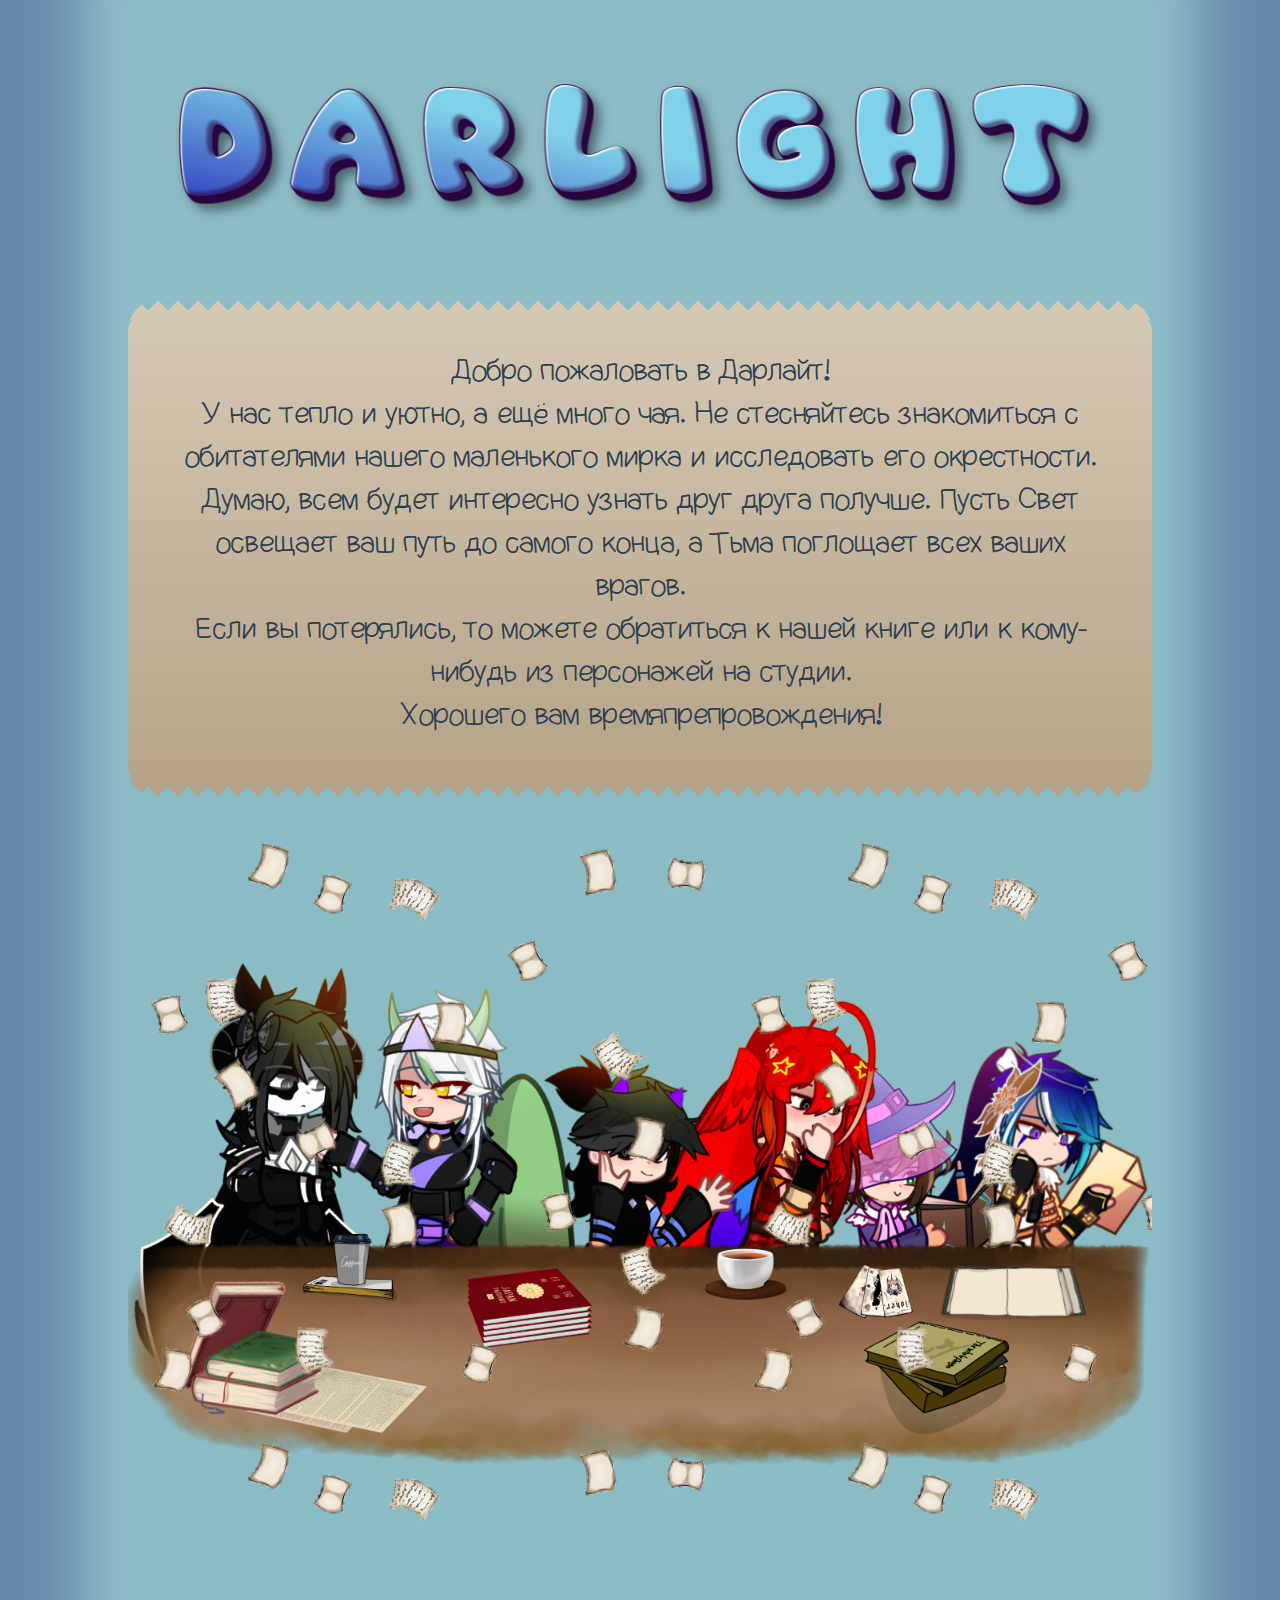
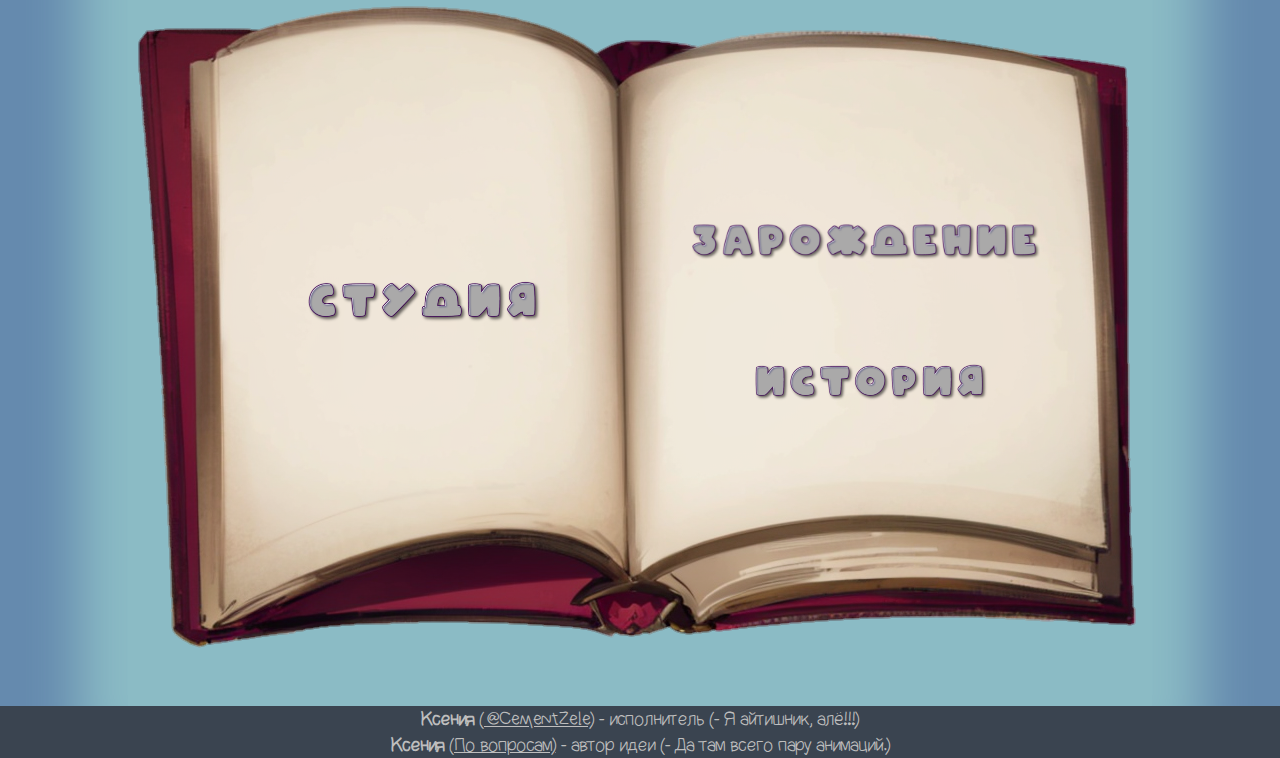
<file: index.html>
<!DOCTYPE html>
<html lang="ru">
<head>
    <meta charset="UTF-8">
    <meta name="viewport" content="width=device-width, initial-scale=1.0">
    <link rel="stylesheet" href="css/style-index.css">
    <link rel="icon" href="img/icon.png" type="image/x-icon">
    <title>Darlight</title>
</head>
<body>
    <div class="back-main">
        <div class="main">
            
            <div class="title">
            </div>

            <div class="sur-title">
                <div class="sur-img">
                    <div class="sur-text">
                        Добро пожаловать в Дарлайт! <br>
                        У нас тепло и уютно, а ещё много чая. Не стесняйтесь знакомиться с обитателями нашего маленького мирка и исследовать его окрестности.
                        Думаю, всем будет интересно узнать друг друга получше.
                        Пусть Свет освещает ваш путь до самого конца, а Тьма поглощает всех ваших врагов. <br>
                        Если вы потерялись, то можете обратиться к нашей книге или к кому-нибудь из персонажей на студии. <br>
                        Хорошего вам времяпрепровождения!
                    </div>
                </div>
            </div>

            <div class="mainChar">
                <div class="characters-img">

                    <div class="list1"></div>
                    <div class="list2"></div>

                </div>
            </div>
            <div class="navigation">

                <div class="navigation-rightList">
                        <a href="html/studio.html"><button class="btnStudio"></button></a>
                </div>

                <div class="navigation-leftList">
                    <a href="html/generation.html"><button class="btnGeneration"></button></a>
                    
                    <a href="html/history.html"><button class="btnHistory"></button></a>
                </div>

            </div>
            
        </div>
    </div>

    <div class="authors">
        <b>Ксения</b> <a href="https://t.me/CementZele" style="color: rgb(190, 190, 190);">(@CementZele)</a> - исполнитель (- Я айтишник, алё!!!) <br>
        <b>Ксения</b> <a href="https://t.me/anonaskbot?start=EffqWCCVopKDtKh" style="color: rgb(190, 190, 190);">(По вопросам)</a> - автор идеи (- Да там всего пару анимаций.)<br>
    </div>

    <script src="js/script.js"></script>
</body>
</html>
</file>
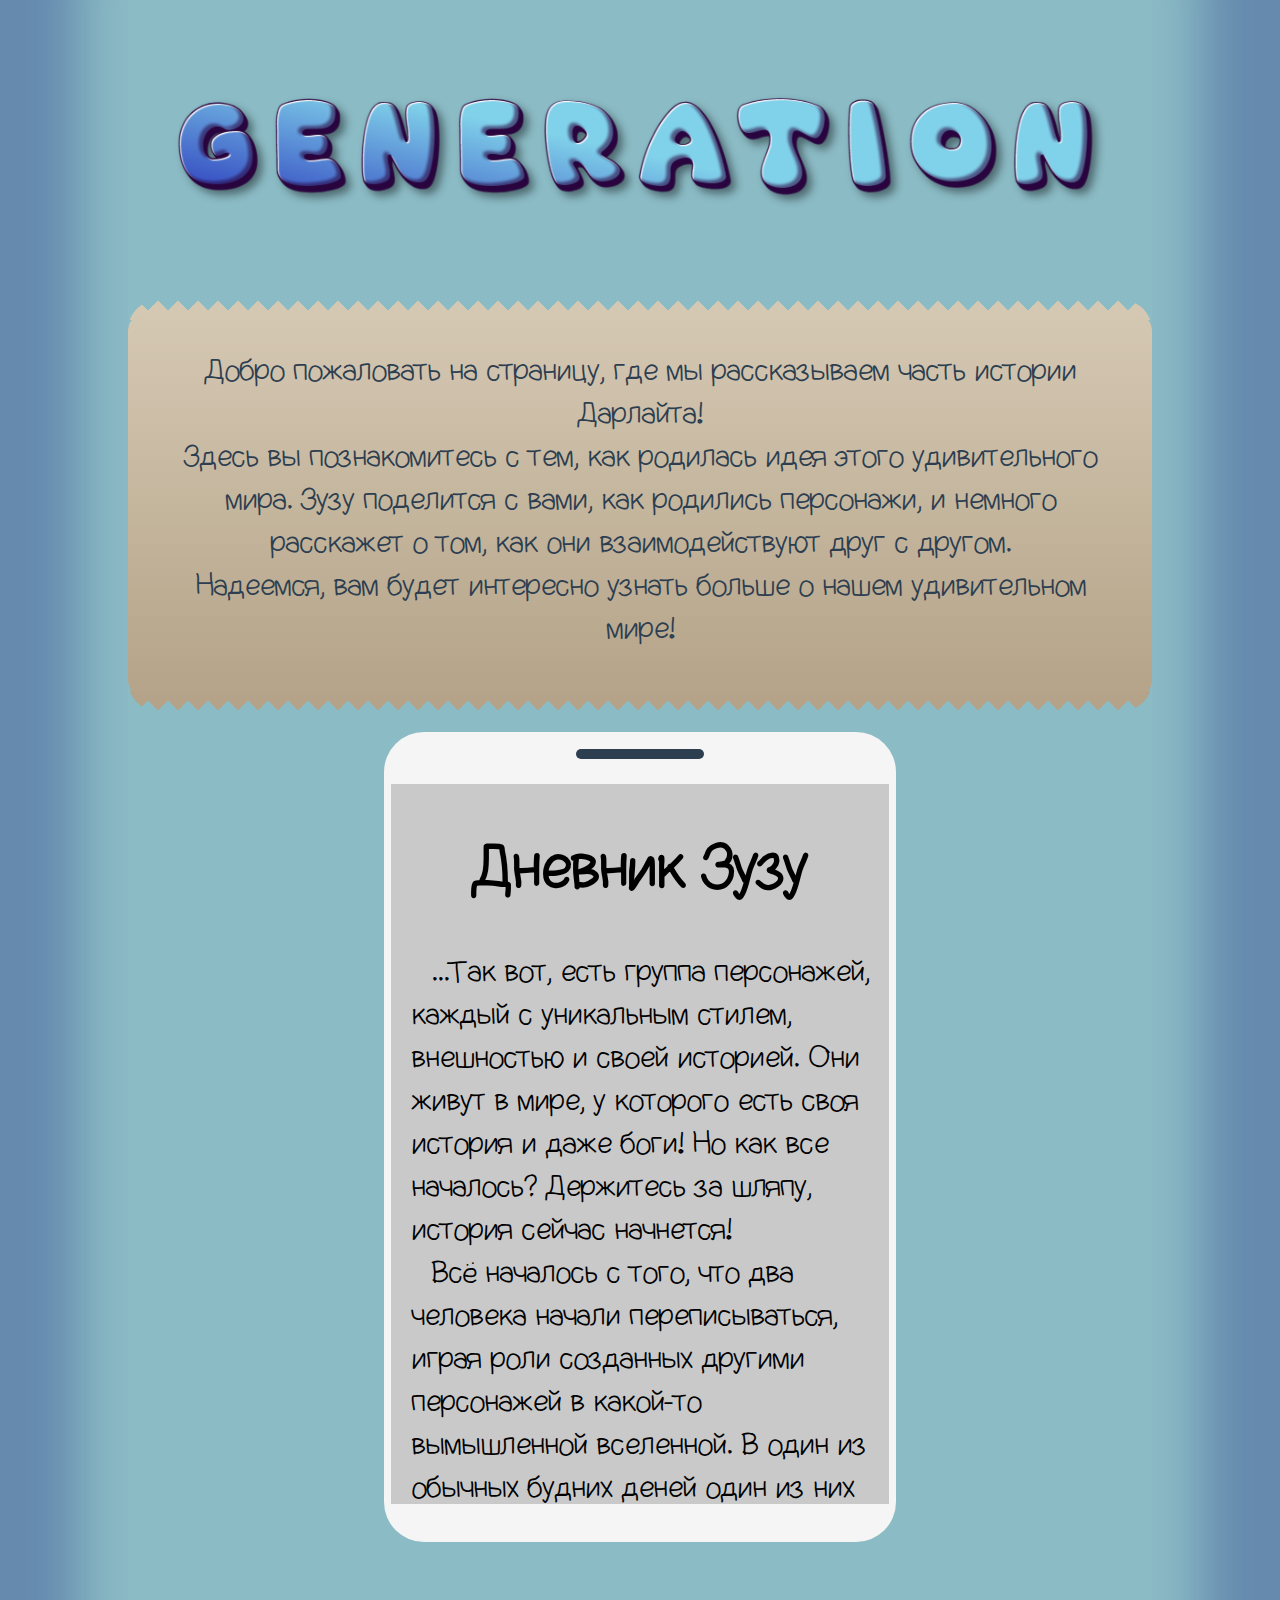
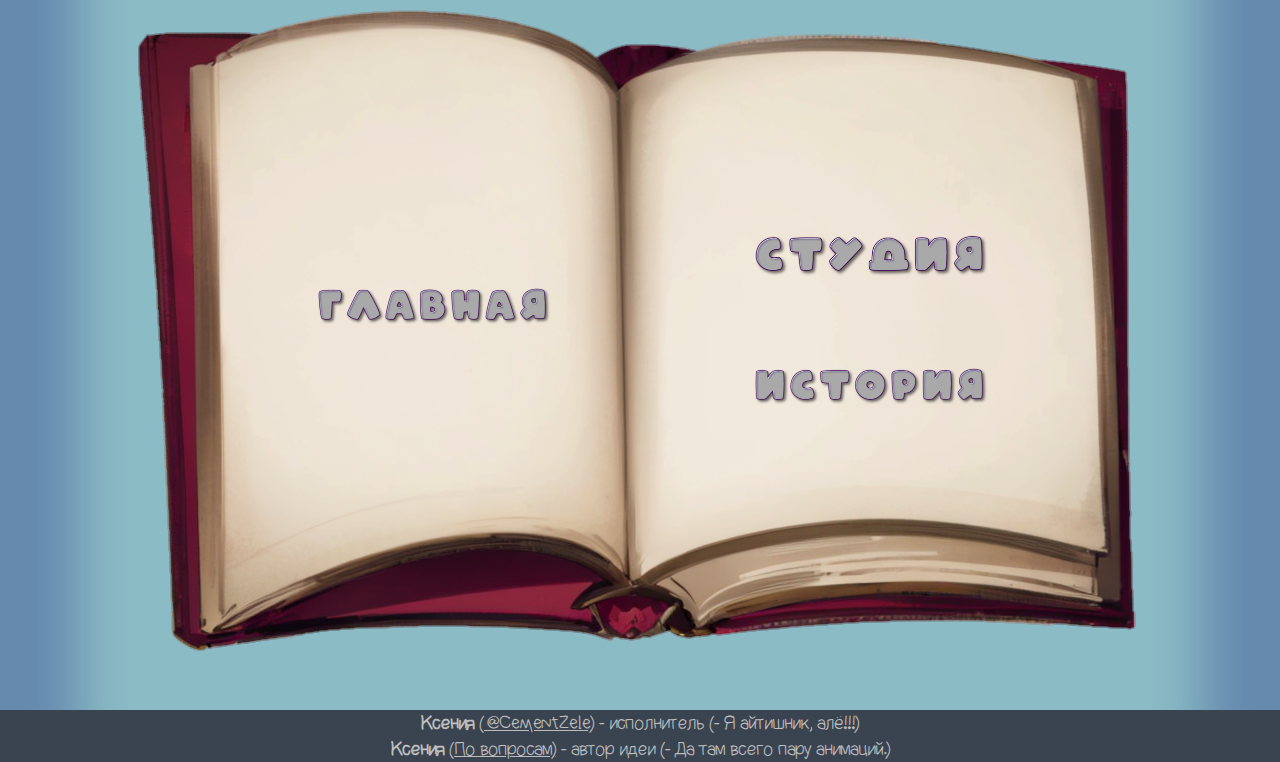
<file: html/generation.html>
<!DOCTYPE html>
<html lang="ru">
<head>
    <meta charset="UTF-8">
    <meta name="viewport" content="width=device-width, initial-scale=1.0">
    <title>Generation Darlight</title>
    <link rel="stylesheet" href="../css/style-generation.css">
    <link rel="icon" href="../img/icon.png" type="image/x-icon">
</head>
<body>
    <div class="back-main">
        <div class="main">
            
            <div class="title"></div>

            <div class="sur-title">

                <div class="sur-text">
                    Добро пожаловать на страницу, где мы рассказываем часть истории Дарлайта! <br>
                    Здесь вы познакомитесь с тем, как родилась идея этого удивительного мира. Зузу поделится с вами, как родились персонажи, и немного расскажет о том, как они взаимодействуют друг с другом. <br>
                    Надеемся, вам будет интересно узнать больше о нашем удивительном мире!
                </div>
            </div>

            <div class="tablet">
                <div class="up">
                    <div id="resh"></div>
                </div>
                <div class="tablet-main">
                    <div class="screen">
                        <h1>Дневник Зузу</h4>
                        <div class="o">...Так вот, есть группа персонажей, каждый с уникальным стилем, внешностью и своей историей. Они живут в мире, у которого есть своя история и даже боги! Но как все началось? Держитесь за шляпу, история сейчас начнется! <br></div>
                        <div class="o">Всё началось с того, что два человека начали переписываться, играя роли созданных другими персонажей в какой-то вымышленной вселенной. В один из обычных будних деней один из них отправил фото зеленого амулета и предложил начать создавать существ с уникальными способностями. Вскоре эти существа получили человеческие обличья и имена: Сяо и Арт. У Арта изначально не было даже имени, поэтому Сяо называл его "Глазом" из-за его способностей. <br></div>
                        <div class="o">Постепенно появились ещё персонажи, как Деку и Тору, которые изначально задумывались как второстепенные, но в итоге у них тоже оказалась своя история. <br></div>
                        <div class="o">В один момент, когда история Сяо и Арта подходила к логическому завершению, наши люди решили не заканчивать начатое и создали новую историю с новыми персонажами в той же вселенной. Это стала история про Марка и Агния, с упором на студенческую жизнь и добавлением антагониста в лаборатории.<br></div>
                        <div class="o">Так они постепенно создавали свою вселенную, разрабатывали новые правила, вводили Высшего бога и развивали последующие истории с другими персонажами, вроде Деку и Тору. <br></div>
                        <div class="o">Всё это привело к появлению новых персонажей, как Фари и Ян, где участвовали ранее созданные. История развивалась, новые герои делали свой вклад в мир историй. <br></div>
                        <div class="o">И вот на данный момент они продолжают развивать историю Вихо и Рона, придумывая новые приключения и загадки. <br></div>
                        <div class="s">А теперь предлагаю перейти к...</div>
                    </div>
                </div>
                <div class="down">
                    <div id="circle"></div>
                </div>
            </div>

            <div class="navigation">

                <div class="navigation-rightList">
                        <a href="../index.html"><button class="btnMain"></button></a>
                </div>

                <div class="navigation-leftList">
                    <a href="../html/studio.html"><button class="btnStudio"></button></a>
                    
                    <a href="../html/history.html"><button class="btnHistory"></button></a>
                </div>

            </div>
            
        </div>
    </div>

    <div class="authors">
        <b>Ксения</b> <a href="https://t.me/CementZele" style="color: rgb(190, 190, 190);">(@CementZele)</a> - исполнитель (- Я айтишник, алё!!!) <br>
        <b>Ксения</b> <a href="https://t.me/anonaskbot?start=EffqWCCVopKDtKh" style="color: rgb(190, 190, 190);">(По вопросам)</a> - автор идеи (- Да там всего пару анимаций.)<br>
    </div>
</body>
</html>
</file>
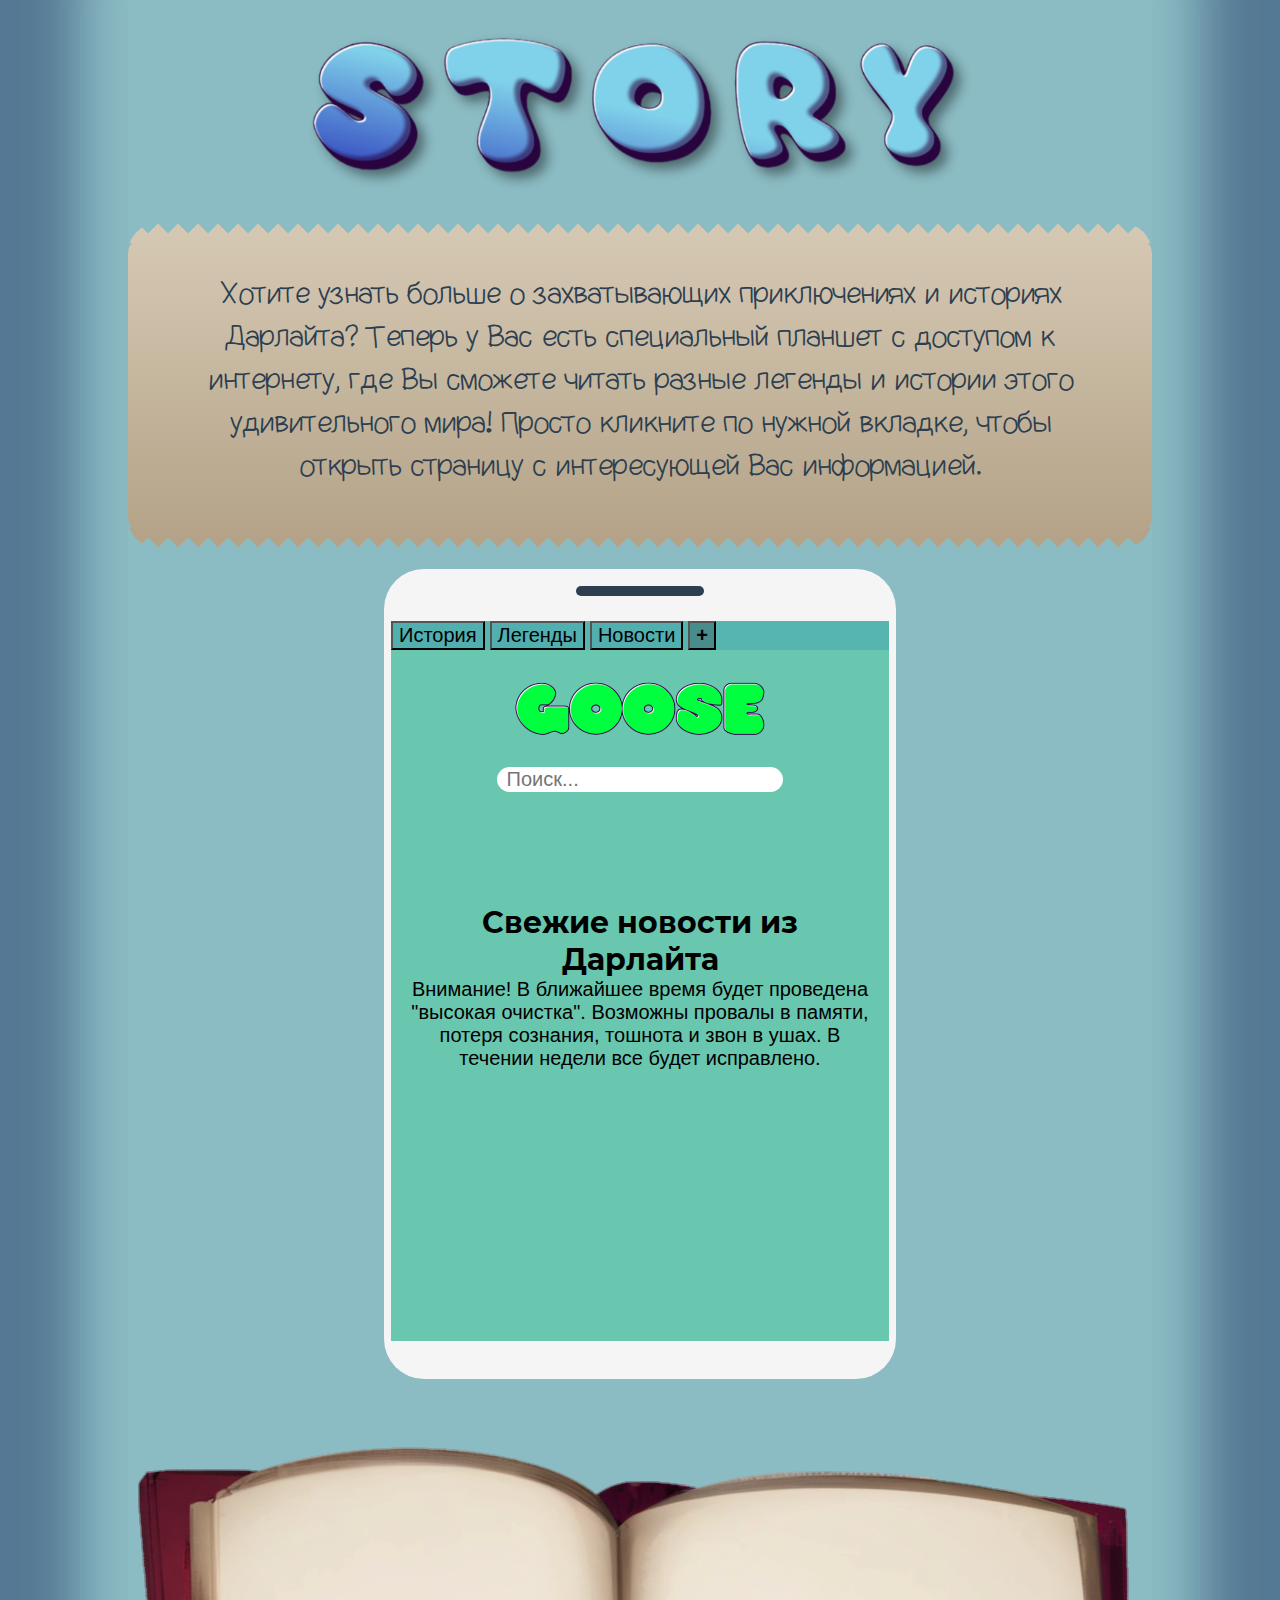
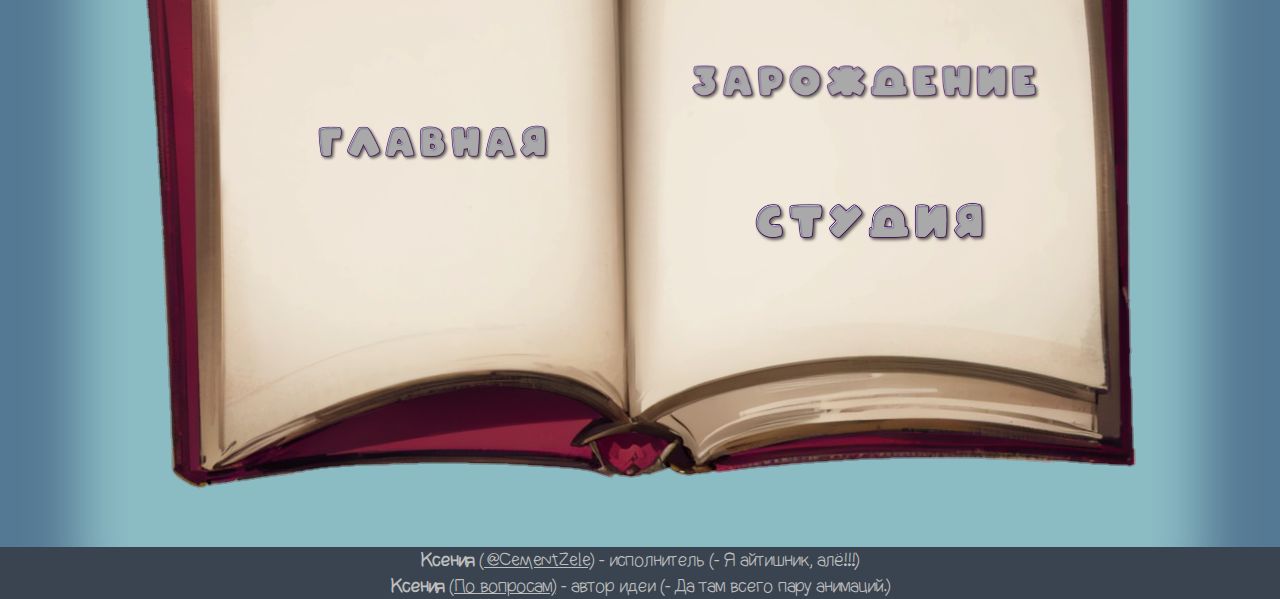
<file: html/history.html>
<!DOCTYPE html>
<html lang="ru">
<head>
    <meta charset="UTF-8">
    <meta name="viewport" content="width=device-width, initial-scale=1.0">
    <title>History Darlight</title>
    <link rel="stylesheet" href="../css/style-history.css">
    <link rel="icon" href="../img/icon.png" type="image/x-icon">
</head>
<body>
    <div class="back-main">
        <div class="main">
            
            <div class="title"></div>

            <div class="sur-title">

                <div class="sur-text">
                    Хотите узнать больше о захватывающих приключениях и историях Дарлайта? Теперь у Вас есть специальный планшет с доступом к интернету, где Вы сможете читать разные легенды и истории этого удивительного мира! Просто кликните по нужной вкладке, чтобы открыть страницу с интересующей Вас информацией.
                </div>

            </div>

            <div class="tablet">
                <div class="up">
                    <div id="resh"></div>
                </div>
                <div class="tablet-main">
                    <div class="vkladki">
                        <button class="one">История</button>
                        <button class="two">Легенды</button>
                        <button class="three">Новости</button>
                        <button class="plus"><b>+</b></button>
                    </div>
                    <div class="screen">
                        <div class="browser">
                            <img src="../img/generation/browser.png" alt="goose">
                            <input type="text" class="search-input" placeholder="Поиск...">
                        </div>
                        <div class="news">
                            <div class="news-title">Свежие новости из Дарлайта</div>
                            <div class="news-sur"></div>
                        </div>

                        

                        

                    </div>
                </div>
                <div class="down">
                </div>
            </div>

            <div class="navigation">

                <div class="navigation-rightList">
                        <a href="../index.html"><button class="btnMain"></button></a>
                </div>

                <div class="navigation-leftList">
                    <a href="../html/generation.html"><button class="btnGeneration"></button></a>
                    
                    <a href="../html/studio.html"><button class="btnStudio"></button></a>
                </div>

            </div>
            
            <div class="galery"></div>

            <div class="old-galery"></div>
            
        </div>
    </div>

    <div class="authors">
        <b>Ксения</b> <a href="https://t.me/CementZele" style="color: rgb(190, 190, 190);">(@CementZele)</a> - исполнитель (- Я айтишник, алё!!!) <br>
        <b>Ксения</b> <a href="https://t.me/anonaskbot?start=EffqWCCVopKDtKh" style="color: rgb(190, 190, 190);">(По вопросам)</a> - автор идеи (- Да там всего пару анимаций.)<br>
    </div>

    <script src="../js/js-history.js"></script>
</body>
</html>
</file>
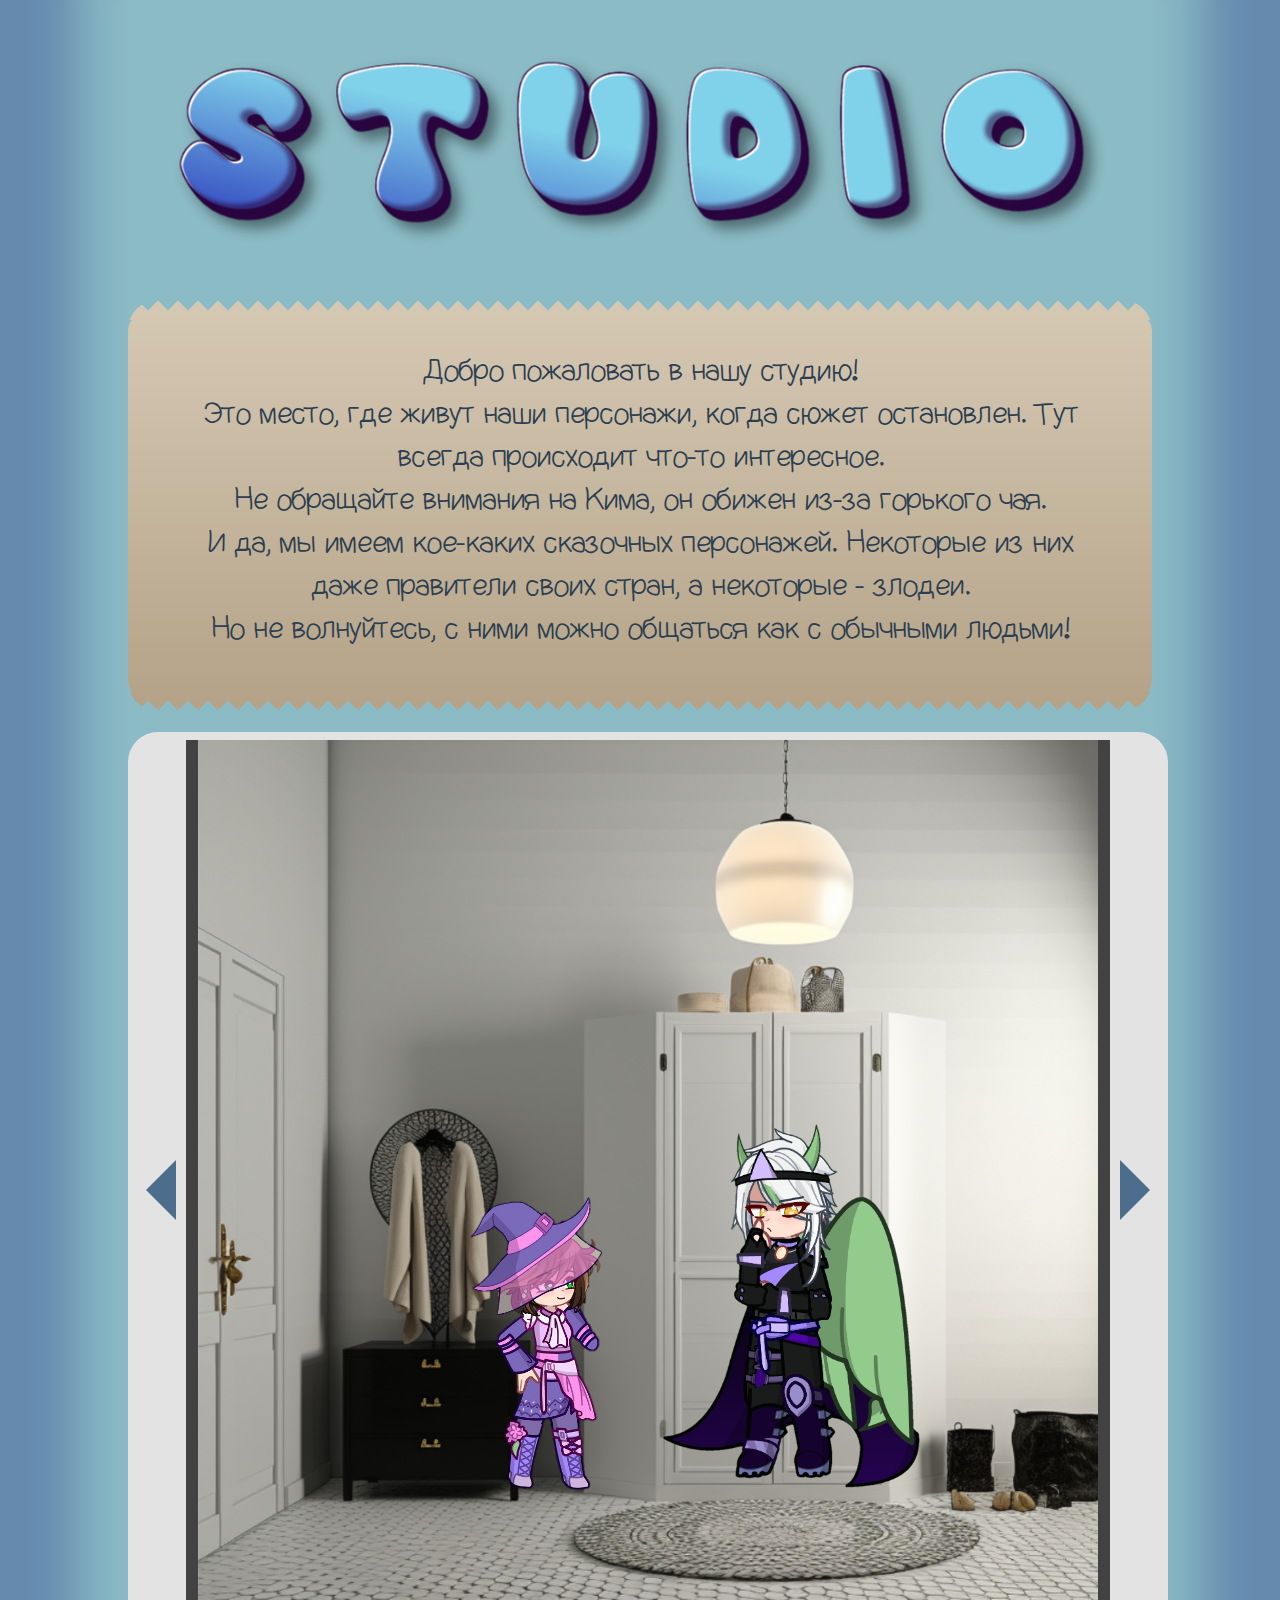
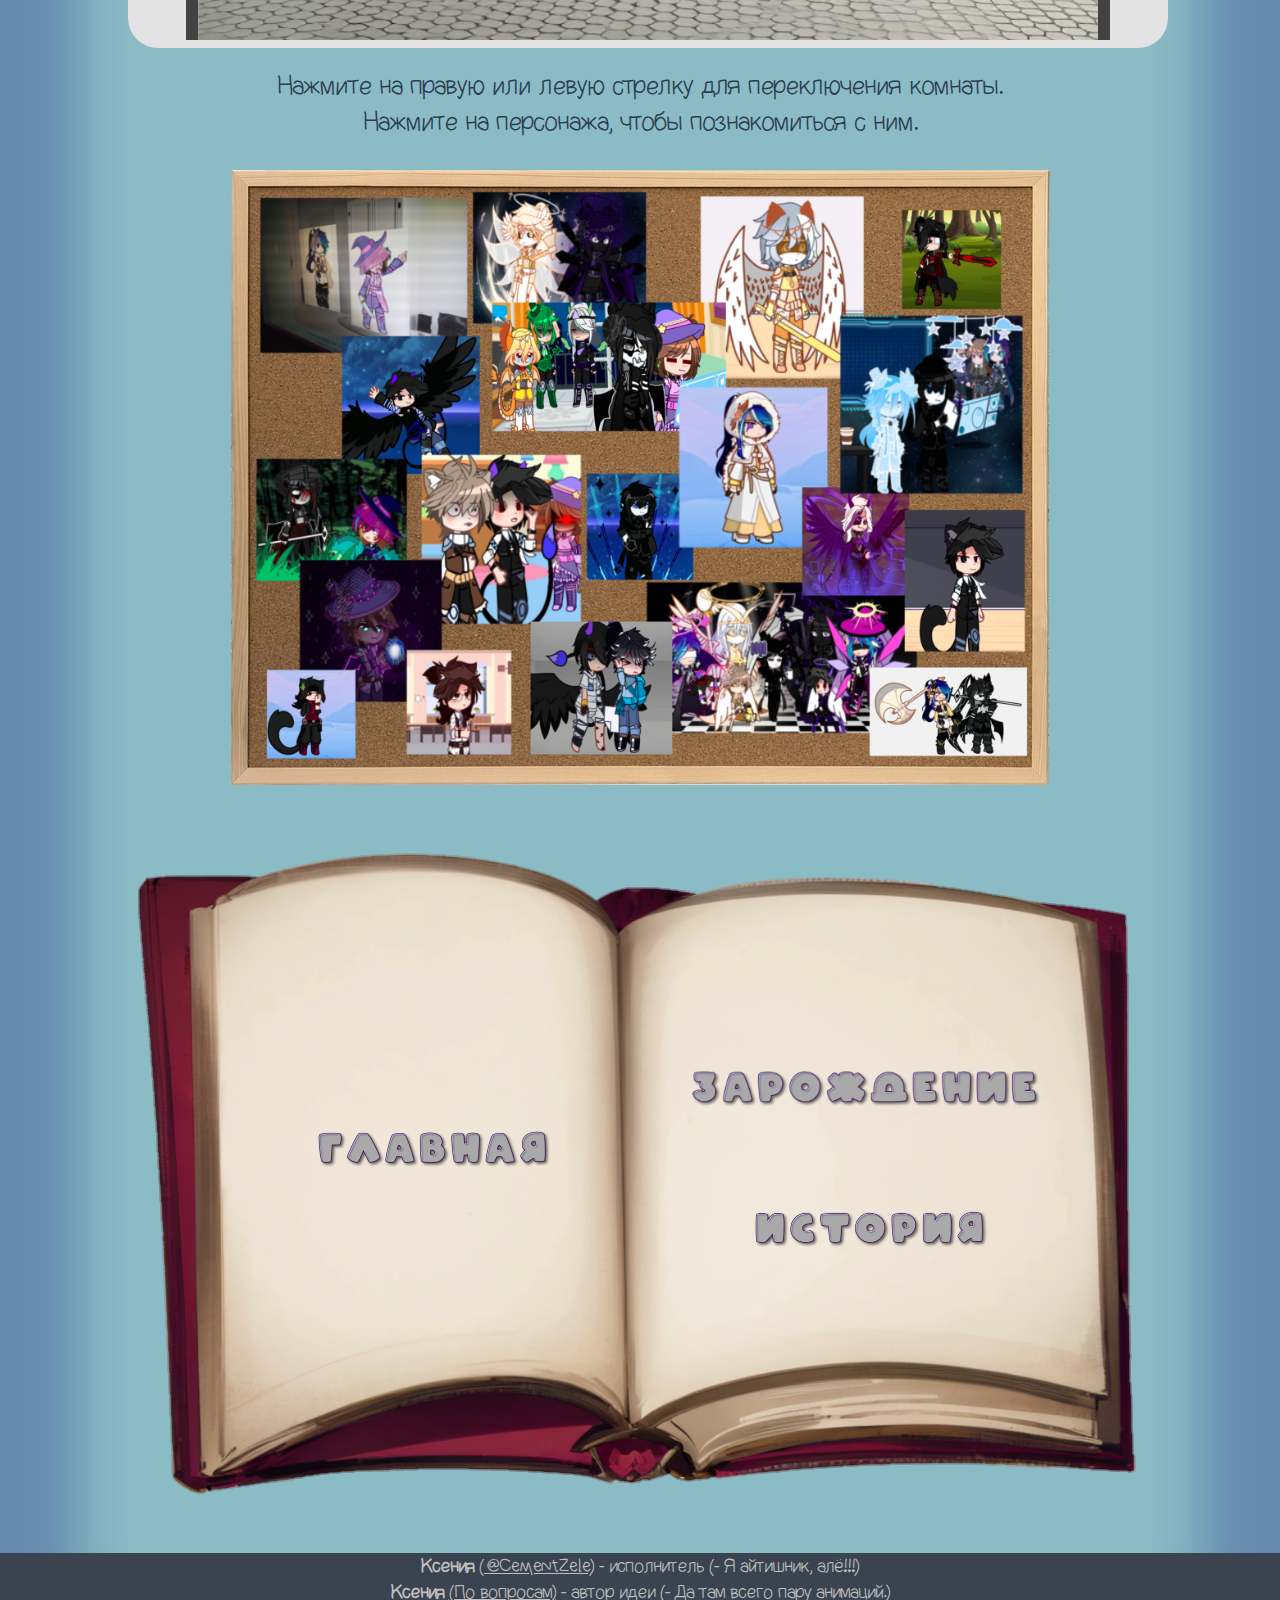
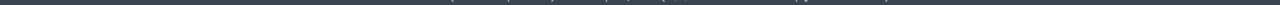
<file: html/studio.html>
<!DOCTYPE html>
<html lang="ru">
<head>
    <meta charset="UTF-8">
    <meta name="viewport" content="width=device-width, initial-scale=1.0">
    <title>Studio Darlight</title>
    <link rel="stylesheet" href="../css/style-studio.css">
    <link rel="icon" href="../img/icon.png" type="image/x-icon">
</head>
<body>
    <div class="back-main">
        <div class="main">
            
            <div class="title"></div>

            <div class="sur-title">

                <div class="sur-text">
                    Добро пожаловать в нашу студию! <br>
                    Это место, где живут наши персонажи, когда сюжет остановлен. Тут всегда происходит что-то интересное. <br>
                    Не обращайте внимания на Кима, он обижен из-за горького чая. <br>
                    И да, мы имеем кое-каких сказочных персонажей. Некоторые из них даже правители своих стран, а некоторые - злодеи. <br>
                    Но не волнуйтесь, с ними можно общаться как с обычными людьми!
                </div>

            </div>

            <div class="btn-room">
                <div class="btn-room-table">
                        <div class="btn-left" id="btnLeft"></div>
                        <div class="room" id="room">
                            <button class="first" id="charF"></button>
                            <button class="second" id="charS"></button>
                        </div>
                        <div class="btn-right" id="btnRight"></div>
                </div>
            </div>

            <div class="gui">
                Нажмите на правую или левую стрелку для переключения комнаты. <br>
                Нажмите на персонажа, чтобы познакомиться с ним.
            </div>

            <img src="../img/studio/img.png" alt="img">

            

            <div class="navigation">

                <div class="navigation-rightList">
                        <a href="../index.html"><button class="btnMain"></button></a>
                </div>

                <div class="navigation-leftList">
                    <a href="../html/generation.html"><button class="btnGeneration"></button></a>
                    
                    <a href="../html/history.html"><button class="btnHistory"></button></a>
                </div>

            </div>
            
            <div class="galery"></div>

            <div class="old-galery"></div>
            
        </div>
    </div>

    <div class="authors">
        <b>Ксения</b> <a href="https://t.me/CementZele" style="color: rgb(190, 190, 190);">(@CementZele)</a> - исполнитель (- Я айтишник, алё!!!) <br>
        <b>Ксения</b> <a href="https://t.me/anonaskbot?start=EffqWCCVopKDtKh" style="color: rgb(190, 190, 190);">(По вопросам)</a> - автор идеи (- Да там всего пару анимаций.)<br>
    </div>

    <div class="modal modal1">
        <div class="modal__main">
            <h2 class="modal__title">Арт Сотет</h2>
          
            <div class="modal__container">
                <table>
                    <tr>
                        <td style="vertical-align: top;"><b>Внешний вид:</b></td>
                        <td class="discription" style="text-indent: 20px; padding-bottom: 20px;">
                            1. Длинные черные волосы, которые плавно переходят в зеленоватый оттенок. Зелёные глаза. Выглядит примерно на 26 лет. <br>
                            2. Длинные зеленоватые волосы, зелёные глаза. <br>
                            3. Длинные белые волосы с зеленоватой прядью на чёлке. Жёлтые янтарные глаза. <br>
                            <b>Отличительные черты:</b> На всех обликах присутствуют крылья (на втором они кожаные), рога (на втором их нет), хвост.
                        </td>
                    </tr>
                    <tr>
                        <td style="vertical-align: top;"><b>Характер:</b></td>
                        <td class="opinion" style="text-indent: 20px; padding-bottom: 20px;">
                            Все три облика различаются. Первый более серьезный и задумчивый, второй - весёлый и активный, третий - просто спокойный. Все ± рассудительны. Если вы проявите к ним доброжелательность, они будут относиться к вам хорошо. Их действия мотивированы советами и последними словами покойной матери. Они ценят безопасность, чай, мир и уплату налогов.
                        </td>
                    </tr>
                    <tr>
                        <td style="vertical-align: top;"><b>Прошлое:</b></td>
                        <td class="ago" style="text-indent: 20px; padding-bottom: 20px;">
                            Согласно обычаям своей расы, Арт был изгнан в человеческую деревню и вырос у приемных родителей. После достижения совершеннолетия он отправился в путешествие, которое длилось до момента первой смерти, когда он был заключён в амулет магом. Был приобретен новым хозяином и познакомился с парнем по имени Сяо. Узнав, что его разыскивают, решил улучшить свои навыки и достичь звания Повелителя Тьмы. Смог успешно отменить поиски дракона и, внедрив несколько изменений, спокойно управлял. Пережил несколько атак Тьмы, что повлияло на его рассудок. Умер, но сумел сбежать и заставил бога Тьмы воскресить себя. После участия в войне спокойно вернулся на трон, получив благословение от Высшего бога.
                        </td>
                    </tr>
                    <tr>
                        <td style="vertical-align: top;"><b>Отношения:</b></td>
                        <td class="did" style="text-indent: 20px; padding-bottom: 20px;">
                            Он относится к Деку как к коллеге, поскольку они оба правители и соседи. Для него Сяо – лучший друг, за которого он готов пойти на многое. Все его облики дружелюбны. Тору - его подруга. К остальным относится нейтрально.
                        </td>
                    </tr>
                    <tr>
                        <td style="vertical-align: top;"><b>Особенности:</b></td>
                        <td class="especialy" style="text-indent: 20px; padding-bottom: 20px;">
                            Арт способен контролировать и душу, и разум, встроиться в мозг и пробыть там продолжительное время. Он может создавать тёмные камни и разнообразное оружие из них. Отлично владеет двуручным мечом. Способен воскрешать себя, изменяя облик. Также способен воскрешать других.
                        </td>
                    </tr>
                    <tr>
                        <td style="vertical-align: top;"><b>Роль в сюжете:</b></td>
                        <td class="role" style="text-indent: 20px;">
                            Арт - ключевой персонаж, от которого начинается вся идея Дарлайт. Он стал единственным в истории Повелителем Тьмы, который заключил союз со Светлым Огненным королевством, предотвратив ряд войн. Сохранил жизнь друга и вернул его родителей к жизни, а также восстановил светлый дворец и Огненное королевство. Положил конец бессмысленному геноциду в Темном государстве. Без его участия возможно было бы поражение в войне в эпоху Трех Великих.
                        </td>
                    </tr>
                </table>
            </div>
    
          <button class="modal__close">&#10006;</button>
        </div>
    </div>

    <script src="../js/js-studio.js"></script>
</body>
</html>
</file>
<file: css/style-index.css>
/* Для каждого css одинаково */

html, body {
    margin: 0;
    padding: 0;
    border: 0;
    outline: 0;
    font-size: 100%;
}

body {
    background-color: #658AAE;/*rgb(85, 121, 148); */
    margin: 0;
    padding: 0;
    border: 0;
    outline: 0;
    font-size: 100%;
    font-family: 'OwnHand', sans-serif;
    display: flex;
    flex-direction: column;
    height: 100vh;
}

/* Новый шрифт */

@font-face {
	font-family: 'OwnHand';
    src: url("../fonts/OwnHand.eot");
    src: url("../fonts/OwnHand.eot?#ieflix") format(embedded-opentype),
    url("../fonts/OwnHand.woff") format(woff),
    url("../fonts/OwnHand.ttf") format(truetype);
    font-style: normal;
    font-weight: normal;
}

.back-main {
    flex: 1 0 auto;
    margin: 0px;
}

.main {
    height: 100%;
    margin-right: 10%;
    margin-left: 10%;

    box-sizing: border-box;
    background-color:  #8bbbc5;/* rgba(165, 218, 218, 0.678); */
    box-shadow: 0 0 50px 50px  #8bbbc5;/* rgba(165, 218, 218, 0.678); */
}





/* Классы внутри main */

.title {
    background-image: url('../img/titles/darlight.png');
    text-align: center;
    background-position: center;
    background-size: contain;
    background-repeat: no-repeat;
    width: 100%;
    max-width: 1600px;
    min-height: 300px;
    height: 10vh; 
    margin: 0 auto;
}




    /* Описание */
.sur-title {
    border-top: 10px solid transparent;
    border-bottom: 10px solid transparent;
    background-image:
        linear-gradient(rgb(213, 200, 179), rgb(180, 163, 136)),
        linear-gradient(to bottom right, transparent 50.5%, rgb(213, 200, 179) 50.5%),
        linear-gradient(to bottom left, transparent 50.5%, rgb(213, 200, 179) 50.5%),
        linear-gradient(to top right, transparent 50.5%, rgb(180, 163, 136) 50.5%),
        linear-gradient(to top left, transparent 50.5%, rgb(180, 163, 136) 50.5%);

        
    background-repeat: repeat, repeat-x, repeat-x, repeat-x, repeat-x;
    background-position: 0 0, 10px 0, 10px 0, 10px 100%, 10px 100%;
    background-size: auto auto, 20px 20px, 20px 20px, 20px 20px, 20px 20px;
    background-clip: padding-box, border-box, border-box, border-box, border-box;
    background-origin: padding-box, border-box, border-box, border-box, border-box;

    border-radius: 30px;

    max-width: 1600px;
    margin: 0 auto;
    margin-bottom: 2%;
}



.sur-text {
    padding: 5%; /* 70px */
    padding-top: 3.8%; /* 40px */
    
    max-width: 100%;
    font-family: 'OwnHand';
    font-size: 30px;
    text-align: center;

    display: block;
    color: #2C3E50 ;

}
/*
@media (max-width: 1900px) {
    .sur-title {
        background-image: none;
        max-height: none;
    }

}
*/
    /* Фото персонажей */
.characters-img {
    background-image: url('../img/characters/main.png');
    background-position: center;
    background-size: contain; 
    background-repeat: no-repeat;

    position: relative;
    max-height: 720px;
    width: 100%;
    height: 100vh;

    max-width: 1280px;

    overflow: hidden;

    margin: 0 auto;

    display: block;
}

@media (max-width: 500px) {
    .characters-img {
        max-height: 200px;
    }
}

/* Добавление фотографий для анимации */
.list1, .list2 {
    position: absolute;
    top: 0;
    left: 0;
    width: 100%;
    height: 100%;
    animation: inherit;
}

.list1 {
    background-image: url('../img/mainWeb/lists/list1.png');
    animation: list1 18s linear infinite;
}

.list2 {
    background-image: url('../img/mainWeb/lists/list2.png'),url('../img/mainWeb/lists/list3.png');
    animation: list2 10s linear infinite;
}

/* Добавление анимации */
@keyframes list2{
    0%{background-position: 0 0, 0 0;}
    100%{background-position: 10% 600px, 10% 600px;}
    
}

@keyframes list1{
    from{background-position: 0 -300px;}
    20% {background-position: 20% -100px;}
    40% {background-position: 30% 100px;}
    to{background-position: 20% 700px;}
}






/* Книга для навигации */
.navigation {
    background-image: url('../img/navigation/book.png');
    background-position: center;
    background-size: contain;
    background-repeat: no-repeat;

    max-width: 1024px;

    max-height: 768px;
    width: 100%;
    height: 100vh;


    margin: 0 auto;

    display: flex; 
    align-items: center; 
    justify-content: space-between; 
    
    position: relative;

    overflow: hidden;
    display: flex;
    flex-wrap: nowrap;
}

@media (max-width: 500px) {
    .navigation {
        max-height: 200px;
    }
}

    /* Разделение книги на два раздела */
.navigation-leftList, .navigation-rightList {
    display: flex; 
    flex-direction: column; 
    align-items: center;
    flex: 1; 
}

    /* Добавление кнопок и добавление анимаций при наведении к ним */
.btnGeneration, .btnHistory, .btnStudio {
    position: absolute;
    transition: background-image 0.1ms ease-in-out;
    cursor: pointer;
}


.btnStudio {
    background: none;

    background-image: url('../img/navigation/studio.png');
    width: 20vw;
    max-width: 365px;
    min-height: 90px;

    flex: 1;

    background-position: center;
    background-size: contain; 
    background-repeat: no-repeat;

    position: relative;
    left: 40px;
    bottom: 20px;

    margin: 5px; 
    outline: none; 
    border: 0;
}

@keyframes studioAnimation {
    0% { background-image: url('../img/navigation/anim/studio/studio1.png'); }
    33% { background-image: url('../img/navigation/anim/studio/studio2.png'); }
    66% { background-image: url('../img/navigation/anim/studio/studio3.png'); }
    100% { background-image: url('../img/navigation/anim/studio/studio1.png'); }
}

.btnStudio:hover {
    animation: studioAnimation 0.5s steps(3) infinite;
}



.btnHistory {
    background: none;

    background-image: url('../img/navigation/history.png');
    width: 20vw;
    max-width: 400px;
    min-height: 90px;

    flex: 1;

    background-position: center;
    background-size: contain; 
    background-repeat: no-repeat;

    position: relative;
    right: 25px;
    top: 10px;

    margin: 5px; 
    outline: none; 
    border: 0;
}

@keyframes historyAnimation {
    0% { background-image: url('../img/navigation/anim/history/history1.png'); }
    33% { background-image: url('../img/navigation/anim/history/history2.png'); }
    66% { background-image: url('../img/navigation/anim/history/history3.png'); }
    100% { background-image: url('../img/navigation/anim/history/history1.png'); }
}

.btnHistory:hover {
    animation: historyAnimation 0.5s steps(3) infinite;
}



.btnGeneration {
    background: none;

    background-image: url('../img/navigation/generation.png');
    width: 30vw;
    max-width: 500px;
    min-height: 90px;

    flex: 1;

    background-position: center;
    background-size: contain; 
    background-repeat: no-repeat;

    position: relative;
    right: 30px;
    bottom: 30px;

    margin: 5px; 
    outline: none; 
    border: 0;
}

@keyframes generationAnimation {
    0% { background-image: url('../img/navigation/anim/generation/generation1.png'); }
    33% { background-image: url('../img/navigation/anim/generation/generation2.png'); }
    66% { background-image: url('../img/navigation/anim/generation/generation3.png'); }
    100% { background-image: url('../img/navigation/anim/generation/generation1.png'); }
}

.btnGeneration:hover {
    animation: generationAnimation 0.5s steps(3) infinite;
}

@media (max-width: 500px) {
    .btnStudio {
        position: relative;
        left: 30px;
        bottom: 5px;
    } 

    .btnGeneration {
        position: relative;
        right: 28px;
        bottom: -20px;
    } 

    .btnHistory {
        position: relative;
        right: 25px;
        top: -40px;
    }
}





/* Авторы проекта */
.authors {
    background-color: rgb(58, 68, 80);
    flex: 0 0 auto;
    text-align: center;

    color: rgb(190, 190, 190);
    font-family: 'OwnHand', sans-serif;
    font-size: 18px;
}
</file>
<file: css/style-generation.css>
/* Для каждого css одинаково */

html, body {
    margin: 0;
    padding: 0;
    border: 0;
    outline: 0;
    font-size: 100%;
}

body {
    background-color: #658AAE;/*rgb(85, 121, 148); */
    margin: 0;
    padding: 0;
    border: 0;
    outline: 0;
    font-size: 100%;
    font-family: 'OwnHand', sans-serif;
    display: flex;
    flex-direction: column;
    height: 100vh;
}

/* Новый шрифт */

@font-face {
	font-family: 'OwnHand';
    src: url("../fonts/OwnHand.eot");
    src: url("../fonts/OwnHand.eot?#ieflix") format(embedded-opentype),
    url("../fonts/OwnHand.woff") format(woff),
    url("../fonts/OwnHand.ttf") format(truetype);
    font-style: normal;
    font-weight: normal;
}

.back-main {
    flex: 1 0 auto;
    margin: 0px;
}

.main {
    height: 100%;
    margin-right: 10%;
    margin-left: 10%;

    box-sizing: border-box;
    background-color:  #8bbbc5;/* rgba(165, 218, 218, 0.678); */
    box-shadow: 0 0 50px 50px  #8bbbc5;/* rgba(165, 218, 218, 0.678); */
}





/* Классы внутри main */

.title {
    background-image: url('../img/titles/generation.png');
    text-align: center;
    background-position: center;
    background-size: contain;
    background-repeat: no-repeat;
    width: 100%;
    max-width: 1600px;
    min-height: 300px;
    height: 10vh; 
    margin: 0 auto;
}




    /* Описание */
.sur-title {
    border-top: 10px solid transparent;
    border-bottom: 10px solid transparent;
    background-image:
        linear-gradient(rgb(213, 200, 179), rgb(180, 163, 136)),
        linear-gradient(to bottom right, transparent 50.5%, rgb(213, 200, 179) 50.5%),
        linear-gradient(to bottom left, transparent 50.5%, rgb(213, 200, 179) 50.5%),
        linear-gradient(to top right, transparent 50.5%, rgb(180, 163, 136) 50.5%),
        linear-gradient(to top left, transparent 50.5%, rgb(180, 163, 136) 50.5%);

        
    background-repeat: repeat, repeat-x, repeat-x, repeat-x, repeat-x;
    background-position: 0 0, 10px 0, 10px 0, 10px 100%, 10px 100%;
    background-size: auto auto, 20px 20px, 20px 20px, 20px 20px, 20px 20px;
    background-clip: padding-box, border-box, border-box, border-box, border-box;
    background-origin: padding-box, border-box, border-box, border-box, border-box;

    border-radius: 30px;

    max-width: 1600px;
    margin: 0 auto;
    margin-bottom: 2%;
}



.sur-text {
    padding: 5%; /* 70px */
    padding-top: 3.8%; /* 40px */
    
    max-width: 100%;
    font-family: 'OwnHand';
    font-size: 30px;
    text-align: center;

    display: block;
    color: #2C3E50 ;

}





.tablet {
    height: 90vh;
    width: 40vw;
    display: block; /* меняем на block, вместо relative */
    margin: 0 auto; /* центрируем блок по горизонтали */
    max-width: 1600px;
    max-height: 2000px;
    background-color: whitesmoke;
    border-radius: 40px;
    overflow: hidden; /* скрываем все, что выходит за границы блока */
}

.up {
    height: 5vh;
    max-height: 100px;
    position: relative;
}

#resh {
    height: 10px;
    width: 10vw;
    background-color: #2C3E50;
    border-radius: 30px;
    position: absolute; /* Используем абсолютное позиционирование */
    top: 50%;
    left: 50%;
    transform: translate(-50%, -50%);
    max-width: 500px;
    
}

.tablet-main {
    margin: 7px;
    height: 80vh;
    background-color: rgb(201, 201, 201);
    max-height: 1800px;
    overflow-y: auto;
}

.screen {
    margin: 20px;
    font-size: 30px;
}
h1 {
    text-align: center;
}
.o {
    text-indent: 20px;
}

.down {
    height: 5vh;
    max-height: 100px;
}

@media (max-width: 500px) {
    .tablet {
        width: 80vw;
    }
}






/* Книга для навигации */
.navigation {
    background-image: url('../img/navigation/book.png');
    background-position: center;
    background-size: contain;
    background-repeat: no-repeat;

    max-width: 1024px;

    max-height: 768px;
    width: 100%;
    height: 100vh;


    margin: 0 auto;

    display: flex; 
    align-items: center; 
    justify-content: space-between; 
    
    position: relative;

    overflow: hidden;
    display: flex;
    flex-wrap: nowrap;
}

@media (max-width: 500px) {
    .navigation {
        max-height: 200px;
    }
}

    /* Разделение книги на два раздела */
.navigation-leftList, .navigation-rightList {
    display: flex; 
    flex-direction: column; 
    align-items: center;
    flex: 1; 
}

    /* Добавление кнопок и добавление анимаций при наведении к ним */
.btnGeneration, .btnHistory, .btnStudio {
    position: absolute;
    transition: background-image 0.1ms ease-in-out;
    cursor: pointer;
}


.btnStudio {
    background: none;

    background-image: url('../img/navigation/studio.png');
    width: 20vw;
    max-width: 365px;
    min-height: 90px;

    flex: 1;

    background-position: center;
    background-size: contain; 
    background-repeat: no-repeat;

    position: relative;
    right: 25px;
    bottom: 20px;

    margin: 5px; 
    outline: none; 
    border: 0;
}

@keyframes studioAnimation {
    0% { background-image: url('../img/navigation/anim/studio/studio1.png'); }
    33% { background-image: url('../img/navigation/anim/studio/studio2.png'); }
    66% { background-image: url('../img/navigation/anim/studio/studio3.png'); }
    100% { background-image: url('../img/navigation/anim/studio/studio1.png'); }
}

.btnStudio:hover {
    animation: studioAnimation 0.5s steps(3) infinite;
}



.btnHistory {
    background: none;

    background-image: url('../img/navigation/history.png');
    width: 20vw;
    max-width: 400px;
    min-height: 90px;

    flex: 1;

    background-position: center;
    background-size: contain; 
    background-repeat: no-repeat;

    position: relative;
    right: 25px;
    top: 10px;

    margin: 5px; 
    outline: none; 
    border: 0;
}

@keyframes historyAnimation {
    0% { background-image: url('../img/navigation/anim/history/history1.png'); }
    33% { background-image: url('../img/navigation/anim/history/history2.png'); }
    66% { background-image: url('../img/navigation/anim/history/history3.png'); }
    100% { background-image: url('../img/navigation/anim/history/history1.png'); }
}

.btnHistory:hover {
    animation: historyAnimation 0.5s steps(3) infinite;
}



.btnMain {
    background: none;

    background-image: url('../img/navigation/root.png');
    width: 20vw;
    max-width: 365px;
    min-height: 90px;

    flex: 1;

    background-position: center;
    background-size: contain; 
    background-repeat: no-repeat;

    position: relative;
    left: 50px;
    bottom: 20px;

    margin: 5px; 
    outline: none; 
    border: 0;

    cursor: pointer;
}

@keyframes rootAnimation {
    0% { background-image: url('../img/navigation/anim/root/root1.png'); }
    33% { background-image: url('../img/navigation/anim/root/root2.png'); }
    66% { background-image: url('../img/navigation/anim/root/root3.png'); }
    100% { background-image: url('../img/navigation/anim/root/root1.png'); }
}

.btnMain:hover {
    animation: rootAnimation 0.5s steps(3) infinite;
}

@media (max-width: 500px) {
    .btnMain {
        position: relative;
        left: 30px;
        bottom: 5px;
    } 

    .btnStudio {
        position: relative;
        right: 28px;
        bottom: -20px;
    } 

    .btnHistory {
        position: relative;
        right: 25px;
        top: -40px;
    }
}





/* Авторы проекта */
.authors {
    background-color: rgb(58, 68, 80);
    flex: 0 0 auto;
    text-align: center;

    color: rgb(190, 190, 190);
    font-family: 'OwnHand', sans-serif;
    font-size: 18px;
}
</file>
<file: css/style-history.css>
/* Для каждого css одинаково */

html, body {
    margin: 0;
    padding: 0;
    border: 0;
    outline: 0;
    font-size: 100%;
}

body {
    background-color: rgb(85, 121, 148);
    margin: 0;
    padding: 0;
    border: 0;
    outline: 0;
    font-size: 100%;
    font-family: 'OwnHand', sans-serif;
    display: flex;
    flex-direction: column;
    height: 100vh;
}

/* Новый шрифт */

@font-face {
	font-family: 'OwnHand';
    src: url("../fonts/OwnHand.eot");
    src: url("../fonts/OwnHand.eot?#ieflix") format(embedded-opentype),
    url("../fonts/OwnHand.woff") format(woff),
    url("../fonts/OwnHand.ttf") format(truetype);
    font-style: normal;
    font-weight: normal;
}

@font-face {
	font-family: "InformC";
	src: url("../fonts/informc.eot"); /* IE9 Compat Modes */
	src: url("../fonts/informc.eot?#iefix") format("embedded-opentype"), /* IE6-IE8 */
		url("../fonts/informc.ttf") format("truetype"), /* Safari, Android, iOS */
		url("../fonts/informc.woff") format("woff"); /* Modern Browsers */
	font-weight: normal;
	font-style: normal;
}

@font-face {
	font-family: "Montserrat Bold";
	src: url("../fonts/montserrat-bold.eot"); /* IE9 Compat Modes */
	src: url("../fonts/montserrat-bold.eot?#iefix") format("embedded-opentype"), /* IE6-IE8 */
		url("../fonts/montserrat-bold.ttf") format("truetype"), /* Safari, Android, iOS */
		url("../fonts/montserrat-bold.woff") format("woff"); /* Modern Browsers */
	font-weight: normal;
	font-style: normal;
}

.back-main {
    flex: 1 0 auto;
    margin: 0px;
}

.main {
    height: 100%;
    margin-right: 10%;
    margin-left: 10%;
    box-sizing: border-box;
    background-color: rgba(165, 218, 218, 0.678);
    box-shadow: 0 0 50px 50px rgba(165, 218, 218, 0.678);
}





/* Классы внутри main */

.title {
    background-image: url('../img/titles/history.png');
    text-align: center;
    background-position: center;
    background-size: contain;
    background-repeat: no-repeat;
    min-width: 100%;
    height: 223px; 
}

    /* Описание */
.sur-title {
    border-top: 10px solid transparent;
    border-bottom: 10px solid transparent;
    background-image:
        linear-gradient(rgb(213, 200, 179), rgb(180, 163, 136)),
        linear-gradient(to bottom right, transparent 50.5%, rgb(213, 200, 179) 50.5%),
        linear-gradient(to bottom left, transparent 50.5%, rgb(213, 200, 179) 50.5%),
        linear-gradient(to top right, transparent 50.5%, rgb(180, 163, 136) 50.5%),
        linear-gradient(to top left, transparent 50.5%, rgb(180, 163, 136) 50.5%);

        
    background-repeat: repeat, repeat-x, repeat-x, repeat-x, repeat-x;
    background-position: 0 0, 10px 0, 10px 0, 10px 100%, 10px 100%;
    background-size: auto auto, 20px 20px, 20px 20px, 20px 20px, 20px 20px;
    background-clip: padding-box, border-box, border-box, border-box, border-box;
    background-origin: padding-box, border-box, border-box, border-box, border-box;

    border-radius: 30px;

    max-width: 1600px;
    margin: 0 auto;
    margin-bottom: 2%;
}

.sur-text {
    padding: 5%; /* 70px */
    padding-top: 3.8%; /* 40px */
    
    max-width: 100%;
    font-family: 'OwnHand';
    font-size: 30px;
    text-align: center;

    display: block;
    color: #2C3E50 ;
}






.tablet {
    height: 90vh;
    width: 40vw;
    display: block; /* меняем на block, вместо relative */
    margin: 0 auto; /* центрируем блок по горизонтали */
    max-width: 1600px;
    max-height: 2000px;
    background-color: whitesmoke;
    border-radius: 40px;
    overflow: hidden; /* скрываем все, что выходит за границы блока */
}

.up {
    height: 5vh;
    max-height: 100px;
    position: relative;
}

#resh {
    height: 10px;
    width: 10vw;
    background-color: #2C3E50;
    border-radius: 30px;
    position: absolute; /* Используем абсолютное позиционирование */
    top: 50%;
    left: 50%;
    transform: translate(-50%, -50%);
    max-width: 500px;
    
}

.tablet-main {
    margin: 7px;
    height: 80vh;
    background-color: #69c6af;
    max-height: 1800px;
    overflow-y: auto;
    position: relative;
}

.vkladki {
    background-color: #4eadafad;
    position: sticky;
    top: 0;
    z-index: 1;
}

.screen {
    margin: 20px;
    font-size: 30px;
    text-align: center;
    height: calc(100% - 90px); /* Высота блока "screen" будет равна высоте "tablet-main" минус отступы */
    display: flex;
    flex-direction: column;


}
h1 {
    text-align: center;
}
.o {
    text-indent: 20px;
}

.down {
    height: 5vh;
    max-height: 100px;
}

@media (max-width: 500px) {
    .tablet {
        width: 80vw;
    }
}

.one, .two, .three, .plus {
    font-size: 20px;
    background: none;
    cursor: pointer;
}

img {
    width: 60%;
    display: block;
    margin: 0 auto;
}

.search-input {
    width: 60%;
    font-size: 20px;

    border: none;
    border-radius: 30px;
    padding-left: 10px;
    
    margin: 20px auto; /* Центрируем поисковую строку по центру */
}

.news {
    margin-top: 20%;
    font-size: 30px;
}
.news-sur {
    font-size: 20px;
}




.info-window {
    position: absolute;
    top: 30%;
    left: 50%;
    transform: translate(-50%, -50%);
    background-color: rgba(255, 255, 255, 0.9);
    border: 1px solid #000;
    padding: 20px;
    box-shadow: 0 0 10px rgba(0, 0, 0, 0.3);
    text-align: center;
    font-size: 24px;
}

.info-text {
    margin-bottom: 20px;
}

.btn-close {
    display: inline-block;
    padding: 5px 10px;
    background-color: #2C3E50;
    color: #ffffff;
    border: none;
    cursor: pointer;
}

@media (max-width: 500px) {
    .info-window {
        top: 40%;
    }
}





.titleHistoryDarlight {
    margin: 30px;
    font-size: 50px;
    font-family: 'Montserrat Bold';
}

.glavi {
    width: 100%;
    list-style: none;
    padding: 0; 
}

.title1, .title2, .titleGlav {
    text-align: left;
    font-family: 'Courier New';
    font-weight: bold;
}

.glav1, .glav2, .glav3, .glav4, .glav5, .glav6, .glav7 {
    display: flex;
    justify-content: space-between; 

    padding: 10px;
}

.btn1, .btn2 {
    cursor: pointer;
    height: 35px;
    font-size: 25px;
    background-color: #a0fdff;
    border-radius: 20px;
}

.btnNext {
    cursor: pointer;
    height: 35px;
    font-size: 25px;
    background-color: #a0fdff;
    border-radius: 20px;
}

.btn {
    height: 35px;
    border: none;
    background-color: #69c6af;
}

.glavGlavi {
    cursor: pointer;
    position: relative;
    width: 80px;
    height: 50px;
    margin: 20px auto;
}

.oglavl {
    font-family: Arial;
}
    
.glavGlavi div {
    position: relative;
    top: 20px;
    width: 90px;
    height: 10px;
    background-color: #000000;
    box-shadow: 0 3px 5px rgb(0 0 0 / 20%);
    left: 0;
    display: block;
}
.glavGlavi div::before {
    content: '';
    position: absolute;
    width: 40px;
    height: 10px;
    top: 11px;
    right: 58px;
    background-color: #000000;
    box-shadow: 0 3px 5px rgb(0 0 0 / 20%);
    transform: rotate(45deg);
}
    
.glavGlavi div::after {
    content: '';
    position: absolute;
    width: 40px;
    height: 10px;
    top: -11px;
    right: 58px;
    background-color: #000000;
    transform: rotate(-45deg);
}
    
.glavGlavi:after, .glavGlavi:before {
    -webkit-box-sizing: border-box;
    -moz-box-sizing: border-box;
    box-sizing: border-box;
}





.titleNewsDarlight {
    margin: 30px;
    font-size: 50px;
    font-family: 'Montserrat Bold';
}

.article {
    border-bottom:  3px solid #757575;
}

.additional-info {
    max-height: 0;
    overflow: hidden;
    transition: max-height 0.7s ease;
}
.show-info {
    max-height: 2000px; /* Задайте достаточно большое значение, чтобы текст полностью отображался */
}

.additional-info span {
    display: block;
    text-align: left;
}



.news-title {
    font-family: 'Montserrat Bold';
}

.news-sur {
    font-family: 'Arial';
}




.legends-container {
    display: flex;
    flex-wrap: wrap;
    justify-content: center;
}

.legend {
    width: 300px;
    margin: 20px;
    padding: 20px;
    border: 1px solid #ccc;
    border-radius: 5px;
    text-align: center;
    cursor: pointer;
}

.legend-text {
    display: none;
}

.legend-text.active {
    display: block;
}








/* Книга для навигации */
.navigation {
    background-image: url('../img/navigation/book.png');
    background-position: center;
    background-size: contain;
    background-repeat: no-repeat;

    max-width: 1024px;

    max-height: 768px;
    width: 100%;
    height: 100vh;


    margin: 0 auto;

    display: flex; 
    align-items: center; 
    justify-content: space-between; 
    
    position: relative;

    overflow: hidden;
    display: flex;
    flex-wrap: nowrap;
}

@media (max-width: 500px) {
    .navigation {
        max-height: 200px;
    }
}

    /* Разделение книги на два раздела */
.navigation-leftList, .navigation-rightList {
    display: flex; 
    flex-direction: column; 
    align-items: center;
    flex: 1; 
}

    /* Добавление кнопок и добавление анимаций при наведении к ним */
.btnGeneration, .btnMain, .btnHistory {
    position: absolute;
    transition: background-image 0.1ms ease-in-out;
    cursor: pointer;
}


.btnMain {
    background: none;

    background-image: url('../img/navigation/root.png');
    width: 20vw;
    max-width: 365px;
    min-height: 90px;

    flex: 1;

    background-position: center;
    background-size: contain; 
    background-repeat: no-repeat;

    position: relative;
    left: 50px;
    bottom: 20px;

    margin: 5px; 
    outline: none; 
    border: 0;
}

@keyframes rootAnimation {
    0% { background-image: url('../img/navigation/anim/root/root1.png'); }
    33% { background-image: url('../img/navigation/anim/root/root2.png'); }
    66% { background-image: url('../img/navigation/anim/root/root3.png'); }
    100% { background-image: url('../img/navigation/anim/root/root1.png'); }
}

.btnMain:hover {
    animation: rootAnimation 0.5s steps(3) infinite;
}



.btnStudio {
    background: none;

    background-image: url('../img/navigation/studio.png');
    width: 20vw;
    max-width: 400px;
    min-height: 90px;

    flex: 1;

    background-position: center;
    background-size: contain; 
    background-repeat: no-repeat;

    position: relative;
    right: 25px;
    top: 10px;

    margin: 5px; 
    outline: none; 
    border: 0;

    cursor: pointer;
}

@keyframes studioAnimation {
    0% { background-image: url('../img/navigation/anim/studio/studio1.png'); }
    33% { background-image: url('../img/navigation/anim/studio/studio2.png'); }
    66% { background-image: url('../img/navigation/anim/studio/studio3.png'); }
    100% { background-image: url('../img/navigation/anim/studio/studio1.png'); }
}

.btnStudio:hover {
    animation: studioAnimation 0.5s steps(3) infinite;
}



.btnGeneration {
    background: none;

    background-image: url('../img/navigation/generation.png');
    width: 30vw;
    max-width: 500px;
    min-height: 90px;

    flex: 1;

    background-position: center;
    background-size: contain; 
    background-repeat: no-repeat;

    position: relative;
    right: 30px;
    bottom: 30px;

    margin: 5px; 
    outline: none; 
    border: 0;
}

@keyframes generationAnimation {
    0% { background-image: url('../img/navigation/anim/generation/generation1.png'); }
    33% { background-image: url('../img/navigation/anim/generation/generation2.png'); }
    66% { background-image: url('../img/navigation/anim/generation/generation3.png'); }
    100% { background-image: url('../img/navigation/anim/generation/generation1.png'); }
}

.btnGeneration:hover {
    animation: generationAnimation 0.5s steps(3) infinite;
}

@media (max-width: 500px) {
    .btnMain {
        position: relative;
        left: 30px;
        bottom: 5px;
    } 

    .btnGeneration {
        position: relative;
        right: 28px;
        bottom: -20px;
    } 

    .btnStudio {
        position: relative;
        right: 25px;
        top: -40px;
    }
}





/* Авторы проекта */
.authors {
    background-color: rgb(58, 68, 80);
    flex: 0 0 auto;
    text-align: center;

    color: rgb(190, 190, 190);
    font-family: 'OwnHand', sans-serif;
    font-size: 18px;
}
</file>
<file: css/style-studio.css>
/* Для каждого css одинаково */

html, body {
    margin: 0;
    padding: 0;
    border: 0;
    outline: 0;
    font-size: 100%;
}

body {
    background-color: #658AAE;
    display: flex;
    flex-direction: column;
    height: 100vh;
}

/* Новый шрифт */

@font-face {
	font-family: 'OwnHand';
    src: url("../fonts/OwnHand.eot");
    src: url("../fonts/OwnHand.eot?#ieflix") format(embedded-opentype),
    url("../fonts/OwnHand.woff") format(woff),
    url("../fonts/OwnHand.ttf") format(truetype);
    font-style: normal;
    font-weight: normal;
}

.back-main {
    flex: 1 0 auto;
}

.main {
    height: 100%;
    margin-right: 10%;
    margin-left: 10%;

    background-color: #8bbbc5;
    box-shadow: 0 0 50px 50px #8bbbc5;
}





/* Классы внутри main */

.title {
    background-image: url('../img/titles/studio.png');
    text-align: center;
    background-position: center;
    background-size: contain;
    background-repeat: no-repeat;
    width: 100%;
    max-width: 1600px;
    min-height: 300px;
    height: 10vh; 
    margin: 0 auto;
}




    /* Описание */
.sur-title {
    border-top: 10px solid transparent;
    border-bottom: 10px solid transparent;
    background-image:
        linear-gradient(rgb(213, 200, 179), rgb(180, 163, 136)),
        linear-gradient(to bottom right, transparent 50.5%, rgb(213, 200, 179) 50.5%),
        linear-gradient(to bottom left, transparent 50.5%, rgb(213, 200, 179) 50.5%),
        linear-gradient(to top right, transparent 50.5%, rgb(180, 163, 136) 50.5%),
        linear-gradient(to top left, transparent 50.5%, rgb(180, 163, 136) 50.5%);

        
    background-repeat: repeat, repeat-x, repeat-x, repeat-x, repeat-x;
    background-position: 0 0, 10px 0, 10px 0, 10px 100%, 10px 100%;
    background-size: auto auto, 20px 20px, 20px 20px, 20px 20px, 20px 20px;
    background-clip: padding-box, border-box, border-box, border-box, border-box;
    background-origin: padding-box, border-box, border-box, border-box, border-box;

    border-radius: 30px;

    max-width: 1600px;
    margin: 0 auto;
    margin-bottom: 2%;
}

.sur-text {
    padding: 5%; /* 70px */
    padding-top: 3.8%; /* 40px */
    
    max-width: 100%;
    font-family: 'OwnHand';
    font-size: 30px;
    text-align: center;

    display: block;
    color: #2C3E50 ;
}

.btn-room-table {
    background-color: rgb(228, 227, 227);
    padding: 8px;
    border-radius: 30px;

    margin: 0 auto;
    margin-top: 15px;
    max-width: 1280px;
    max-height: 1280px;
    
    height: 100vh;
    width: 100%;

    display: flex;
    align-items: center;
}


.btn-left, .btn-right {

    border: 30px solid transparent;
    
    display: inline-flex;
    cursor: pointer; 

    margin: 10px;
}
    
.btn-left {
    border-right: 30px solid #4d6d8d; 
    border-left: none; 
}
    
.btn-right { 
    border-left: 30px solid #4d6d8d;
    border-right: none;
}

.btn-left:hover {
    border-right: 30px solid #2C3E50;
}

.btn-right:hover {
    border-left: 30px solid #2C3E50;
}

.room {
    background-color: #424242;
    background-image: url('../img/studio/rooms/holl.png');
    background-position: center;
    background-size: contain;
    background-repeat: no-repeat;
    width: 100%;
    height: 100%;
    position: relative;

    
    text-align: center;

    display: flex;
    margin: 0px;

    overflow: hidden;
}


.first, .second {
    background: none;
    border: none;

    margin: 5px;
    
    cursor: pointer;
}

.first {
    width: 15%; /* кнопка будет занимать 100% ширины родительского контейнера */
    height: 0; /* начальная высота 0, чтобы сохранить соотношение сторон фона */
    padding-bottom: 32%; /* задайте отступ снизу в процентах, чтобы установить высоту кнопки */
    background-image: url('../img/studio/charactersRooms/hollChel1.png');
    background-size: cover;
    background-position: center;

    position: absolute;
    left: 30%;
    top: 50%;
}

.second {

    width: 28.1%; /* кнопка будет занимать 100% ширины родительского контейнера */
    height: 0; /* начальная высота 0, чтобы сохранить соотношение сторон фона */
    padding-bottom: 40%; /* задайте отступ снизу в процентах, чтобы установить высоту кнопки */
    background-image: url('../img/studio/charactersRooms/hollChel2.png'); 
    background-size: cover;
    background-position: center;

    position: absolute;
    right: 20%;
    top: 42%;

}


@media (max-width: 500px) {
    .btn-room-table {
        
        max-height: 300px;
    }

    .first, .second {
        max-width: 100px;
        max-height: 55vh;
    }


}





.gui {
    text-align: center;
    margin-top: 20px;
    font-size: 25px;
    font-family: 'OwnHand';
    color: #2C3E50;
}





/* Книга для навигации */
.navigation {
    background-image: url('../img/navigation/book.png');
    background-position: center;
    background-size: contain;
    background-repeat: no-repeat;

    max-width: 1024px;

    max-height: 768px;
    width: 100%;
    height: 100vh;


    margin: 0 auto;

    display: flex; 
    align-items: center; 
    justify-content: space-between; 
    
    position: relative;

    overflow: hidden;
    display: flex;
    flex-wrap: nowrap;
}

@media (max-width: 500px) {
    .navigation {
        max-height: 200px;
    }
}

    /* Разделение книги на два раздела */
.navigation-leftList, .navigation-rightList {
    display: flex; 
    flex-direction: column; 
    align-items: center;
    flex: 1; 
}

    /* Добавление кнопок и добавление анимаций при наведении к ним */
.btnGeneration, .btnMain, .btnHistory {
    position: absolute;
    transition: background-image 0.1ms ease-in-out;
    cursor: pointer;
}


.btnMain {
    background: none;

    background-image: url('../img/navigation/root.png');
    width: 20vw;
    max-width: 365px;
    min-height: 90px;

    flex: 1;

    background-position: center;
    background-size: contain; 
    background-repeat: no-repeat;

    position: relative;
    left: 50px;
    bottom: 20px;

    margin: 5px; 
    outline: none; 
    border: 0;
}

@keyframes rootAnimation {
    0% { background-image: url('../img/navigation/anim/root/root1.png'); }
    33% { background-image: url('../img/navigation/anim/root/root2.png'); }
    66% { background-image: url('../img/navigation/anim/root/root3.png'); }
    100% { background-image: url('../img/navigation/anim/root/root1.png'); }
}

.btnMain:hover {
    animation: rootAnimation 0.5s steps(3) infinite;
}



.btnHistory {
    background: none;

    background-image: url('../img/navigation/history.png');
    width: 20vw;
    max-width: 400px;
    min-height: 90px;

    flex: 1;

    background-position: center;
    background-size: contain; 
    background-repeat: no-repeat;

    position: relative;
    right: 25px;
    top: 10px;

    margin: 5px; 
    outline: none; 
    border: 0;
}

@keyframes historyAnimation {
    0% { background-image: url('../img/navigation/anim/history/history1.png'); }
    33% { background-image: url('../img/navigation/anim/history/history2.png'); }
    66% { background-image: url('../img/navigation/anim/history/history3.png'); }
    100% { background-image: url('../img/navigation/anim/history/history1.png'); }
}

.btnHistory:hover {
    animation: historyAnimation 0.5s steps(3) infinite;
}



.btnGeneration {
    background: none;

    background-image: url('../img/navigation/generation.png');
    width: 30vw;
    max-width: 500px;
    min-height: 90px;

    flex: 1;

    background-position: center;
    background-size: contain; 
    background-repeat: no-repeat;

    position: relative;
    right: 30px;
    bottom: 30px;

    margin: 5px; 
    outline: none; 
    border: 0;
}

@keyframes generationAnimation {
    0% { background-image: url('../img/navigation/anim/generation/generation1.png'); }
    33% { background-image: url('../img/navigation/anim/generation/generation2.png'); }
    66% { background-image: url('../img/navigation/anim/generation/generation3.png'); }
    100% { background-image: url('../img/navigation/anim/generation/generation1.png'); }
}

.btnGeneration:hover {
    animation: generationAnimation 0.5s steps(3) infinite;
}

@media (max-width: 500px) {
    .btnMain {
        position: relative;
        left: 30px;
        bottom: 5px;
    } 

    .btnGeneration {
        position: relative;
        right: 28px;
        bottom: -20px;
    } 

    .btnHistory {
        position: relative;
        right: 25px;
        top: -40px;
    }
}

img {
    display: block;
    margin-left: auto;
    margin-right: auto;
    width: 80%;
    margin-top: 30px;
    margin-bottom: 0;
    max-width: 1290px;

    
}




/* Авторы проекта */
.authors {
    background-color: rgb(58, 68, 80);
    flex: 0 0 auto;
    text-align: center;

    color: rgb(190, 190, 190);
    font-family: 'OwnHand', sans-serif;
    font-size: 18px;
}


.modal {
    position: fixed;
    inset: 0;
    background-color: rgba(0, 0, 0, 0.5);
    cursor: pointer;
    padding: 30px;
    overflow-y: auto;
    display: none;
  }
  
  .modal__main {
    position: relative;
    max-width: 700px;
    background-color: #fff;
    margin: auto;
    color: #000;
    font-family: 'OwnHand';
    border-radius: 16px;
    padding: 30px 60px 60px;
    cursor: default;
  }

@media (max-width: 500px) {
    .modal {
        padding: 10px;
    }

    .modal__main {
        padding: 0;
        padding-left: 5px;
        padding-right: 70px;
        max-width: 330px;
    }
}
  
  .modal__title {
    text-align: center;
    font-size: 60px;
    margin-bottom: 30px;
  }
  
  .modal__container {
    font-size: 30px;
    margin-bottom: 30px;
  }

  
  .modal__close {
    background-color: transparent;
    border: none;
    cursor: pointer;
    font-size: 22px;
    position: absolute;
    top: 10px;
    right: 10px;
    outline: 1px solid transparent;
    outline-offset: 3px;
    transition: outline-color .15s ease-in-out;
    border-radius: 3px;
    padding: 0;
    text-align: center;
    display: block;
    width: 30px;
    height: 30px;
  }
  
  .modal__close:focus-visible {
    outline-color: green;
  }


@media (max-width: 500px) {
    .discription, .opinion, .ago, .did, .especialy, .role {
        max-width: 200px;
    }
}
</file>
